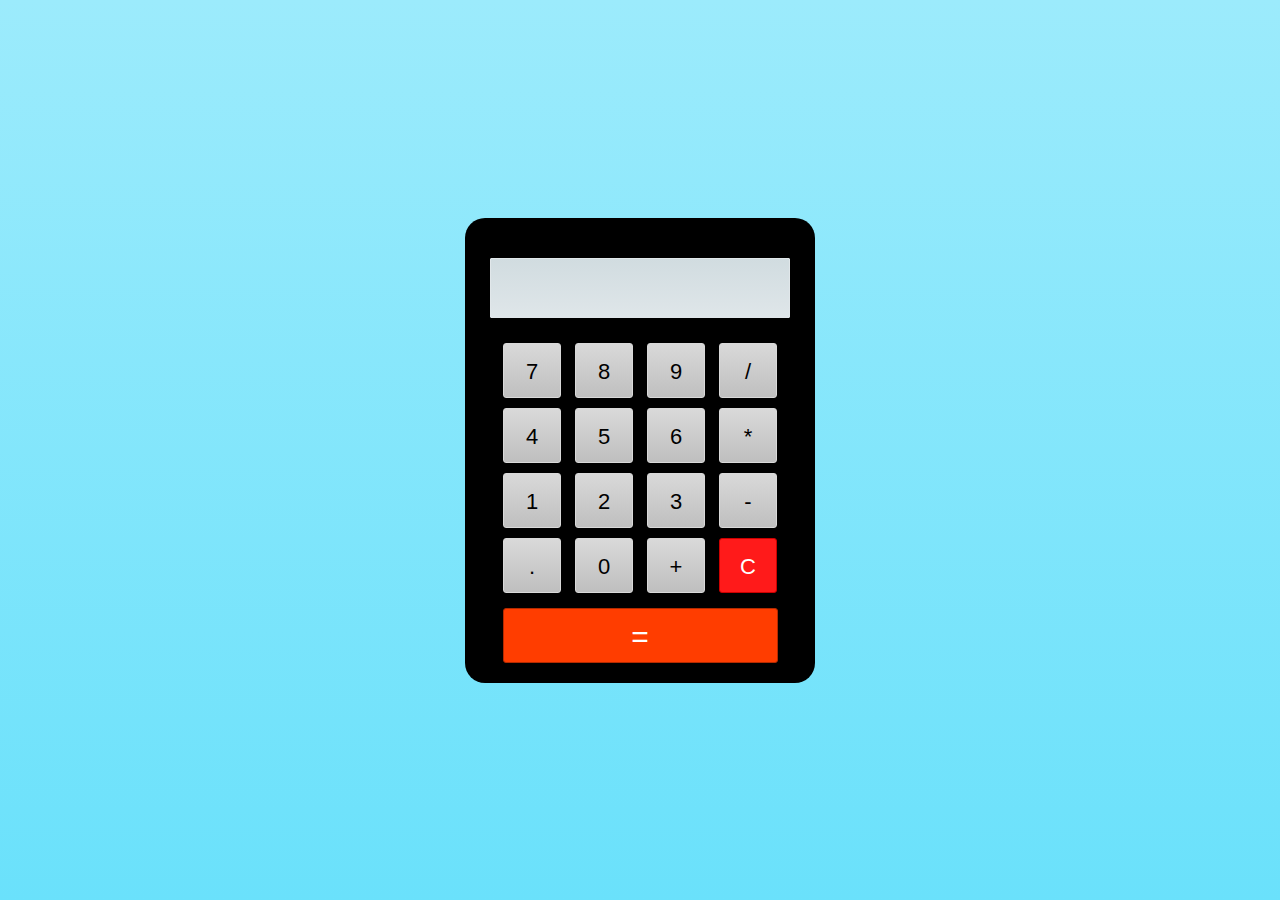
<file: index.html>
<!DOCTYPE html>
<html lang="en">
    <head>
        <meta charset="utf-8">
        <title>Calculator</title>
        <link rel="stylesheet" href="style.css">
        <script src="https://code.jquery.com/jquery-3.4.1.js"></script>
    </head>
    <body>
        <div class="center">
            <form name="forms">
                <input type="text" id="display" name="display" disabled>
                <div class="buttons">
                    <input type="button" id="seven" value="7">
                    <input type="button" id="eight" value="8">
                    <input type="button" id="nine" value="9">
                    <input type="button" id="divide" value="/"><br>
                    <input type="button" id="four" value="4">
                    <input type="button" id="five" value="5">
                    <input type="button" id="six" value="6">
                    <input type="button" id="multi" value="*"><br>
                    <input type="button" id="one" value="1">
                    <input type="button" id="two" value="2">
                    <input type="button" id="three" value="3">
                    <input type="button" id="subs" value="-"><br>
                    <input type="button" id="dot" value=".">
                    <input type="button" id="zero" value="0">
                    <input type="button" id="add" value="+">
                    <input type="button" id="clear" value="C"><br>
                    <input type="button" id="equal" value="=">
                </div> 
                <script src="script.js">    
                </script>              
            </form>
        </div>

    </body>
</html>
</file>
<file: style.css>
*{
    margin: 0;
    padding: 0;
    outline: none;
    box-sizing: border-box;
}
body{
    font-family: montserrat;
    display: flex;
    text-align: center;
    justify-content: center;
    align-items: center;
    min-height: 100vh;
    background: linear-gradient(#9cebfc,#6ae1fb);
}
.center{
    width: 350px;
    background: black;
    border-radius: 20px;
}
input[type="text"]{
    height: 60px;
    width: 300px;
    margin-top: 40px;
    border-radius: 1px;
    border: 1px solid #e1e7ea;
    color: black;
    font-size: 22px;
    font-weight: bold;
    text-align: right;
    padding-right: 20px;
    background: linear-gradient(#d1dce0,#dfe6e9);
}
form .buttons{
    width: 300px;
    margin: 10px 25px 0 25px;
    padding: 10px 0;
}
input[type="button"]{
    width: 58px;
    height: 55px;
    margin: 5px;
    font-size: 22px;
    line-height: 55px;
    border-radius: 3px;
    border: 1px solid #d9d9d9;
    background: linear-gradient(#d9d9d9, #bfbfbf);
}
input[type="button"]:hover{
    transition: .5s;
    background: linear-gradient(#bfbfbf, #d9d9d9);
}
input#clear{
    background: #ff1a1a;
    border: 1px solid #cc0000;
    color: white;
}
input#equal{
    width: 275px;
    margin: 10px 0 10px 0;
    font-size: 30px;
    color: white;
    background: #ff3d00;
    border: 1px solid #b32a00;
}
</file>
